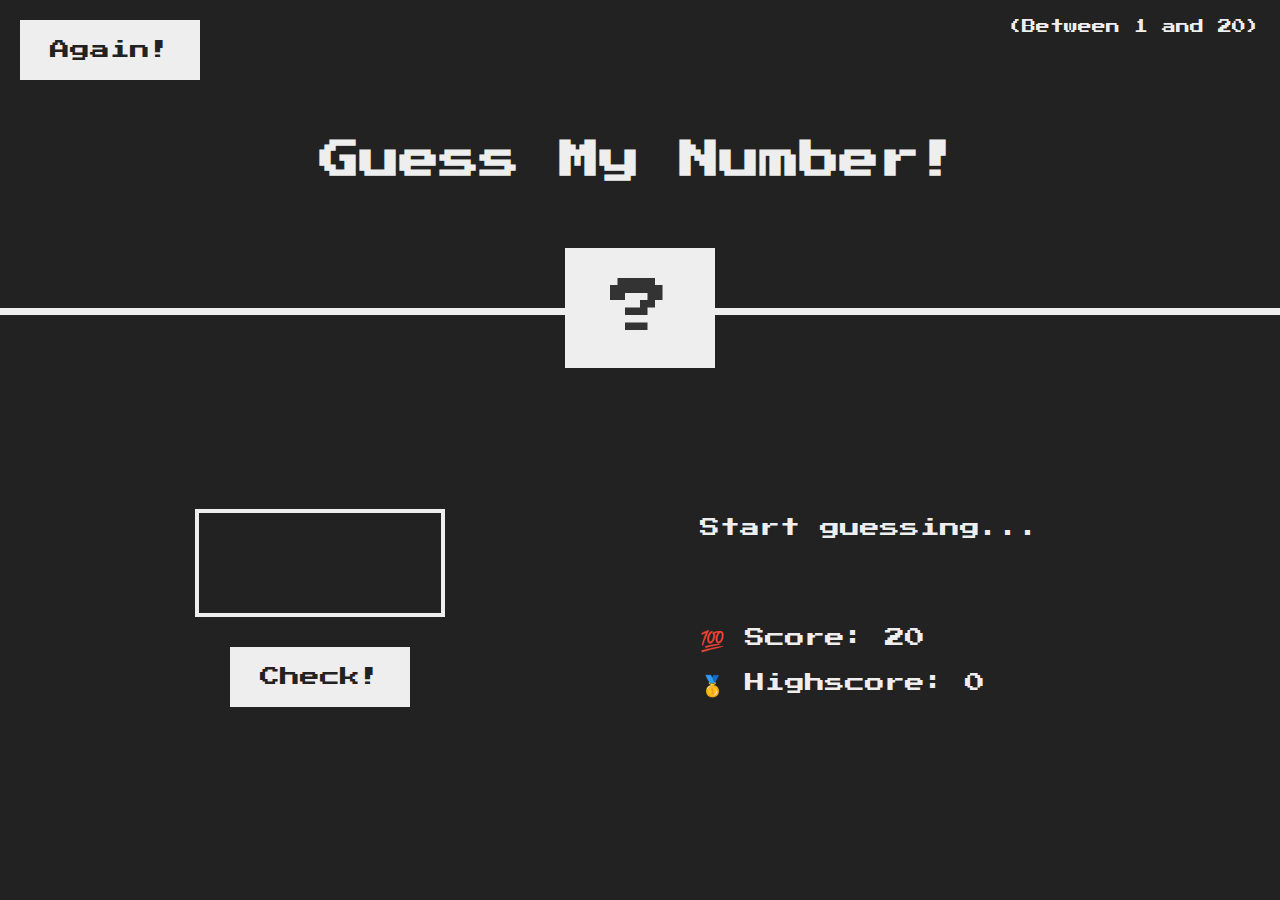
<file: Guess my number/index.html>
<!DOCTYPE html>
<html lang="en">
<head>
   <meta charset="UTF-8">
   <meta http-equiv="X-UA-Compatible" content="IE=edge">
   <meta name="viewport" content="width=device-width, initial-scale=1.0">
   <link rel="stylesheet" href="./css/style.css">
   <title>Guess my number</title>
</head>
<body>
   <header>
      <h1>Guess My Number!</h1>
      <p class="between">(Between 1 and 20)</p>
      <button class="btn again">Again!</button>
      <div class="number">?</div>
    </header>
    <main>
      <section class="left">
        <input type="number" class="guess" />
        <button class="btn check">Check!</button>
      </section>
      <section class="right">
        <p class="message">Start guessing...</p>
        <p class="label-score">💯 Score: <span class="score">20</span></p>
        <p class="label-highscore">
          🥇 Highscore: <span class="highscore">0</span>
        </p>
      </section>
    </main>
    <script src="./js/script.js"></script>
   
</body>
</html>
</file>
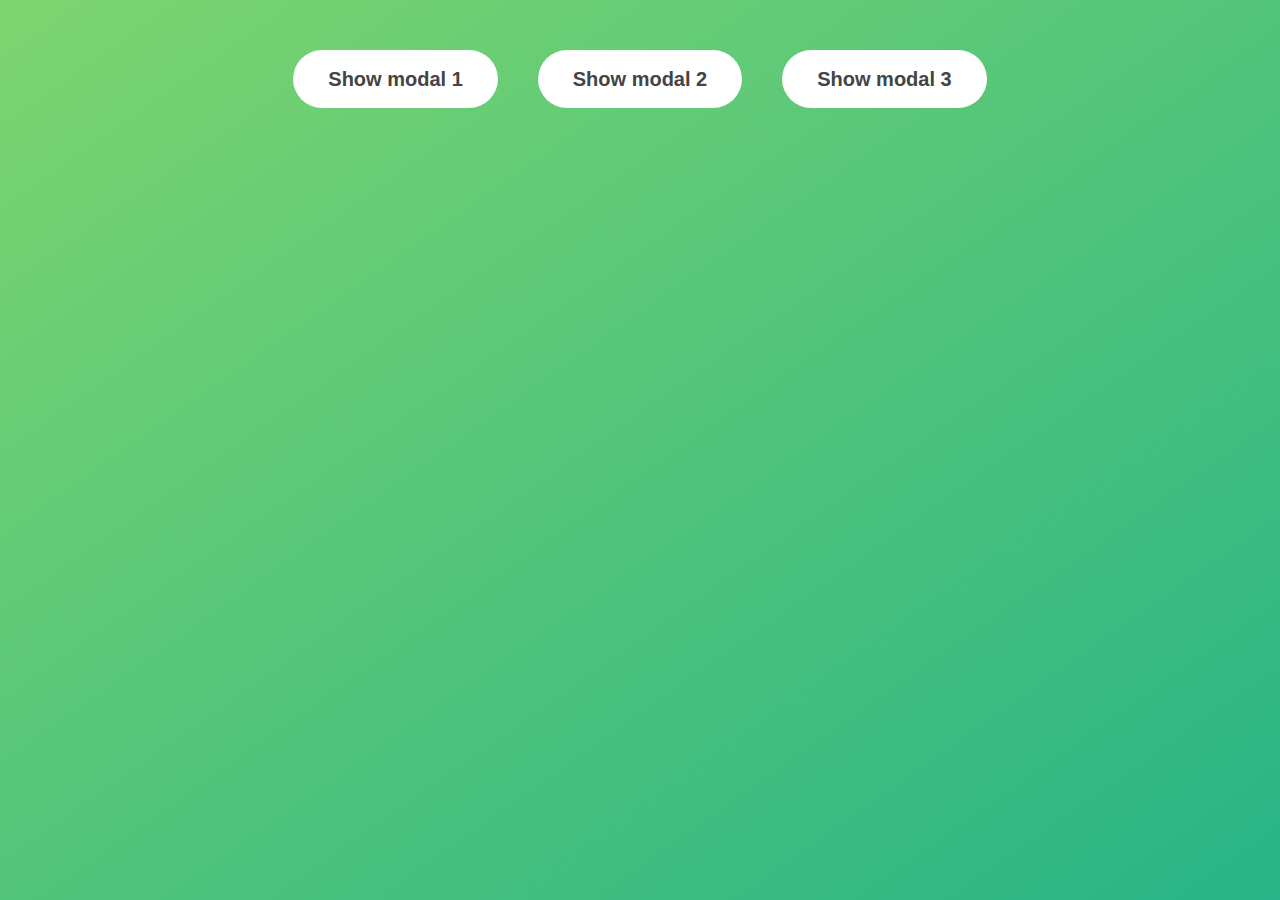
<file: Modal/index.html>
<!DOCTYPE html>
<html lang="en">
<head>
   <meta charset="UTF-8">
   <meta http-equiv="X-UA-Compatible" content="IE=edge">
   <meta name="viewport" content="width=device-width, initial-scale=1.0">
   <link rel="stylesheet" href="./css/styles.css">
   <title>Modal</title>
</head>
<body>
   <button class="show-modal">Show modal 1</button>
   <button class="show-modal">Show modal 2</button>
   <button class="show-modal">Show modal 3</button>

   <div class="modal hidden">
     <button class="close-modal">&times;</button>
     <h1>I'm a modal window 😍</h1>
     <p>
       Lorem ipsum dolor sit amet, consectetur adipisicing elit, sed do eiusmod
       tempor incididunt ut labore et dolore magna aliqua. Ut enim ad minim
       veniam, quis nostrud exercitation ullamco laboris nisi ut aliquip ex ea
       commodo consequat. Duis aute irure dolor in reprehenderit in voluptate
       velit esse cillum dolore eu fugiat nulla pariatur. Excepteur sint
       occaecat cupidatat non proident, sunt in culpa qui officia deserunt
       mollit anim id est laborum.
     </p>
   </div>
   <div class="overlay hidden"></div>

   <script src="./js/script.js"></script>
</body>
</html>
</file>
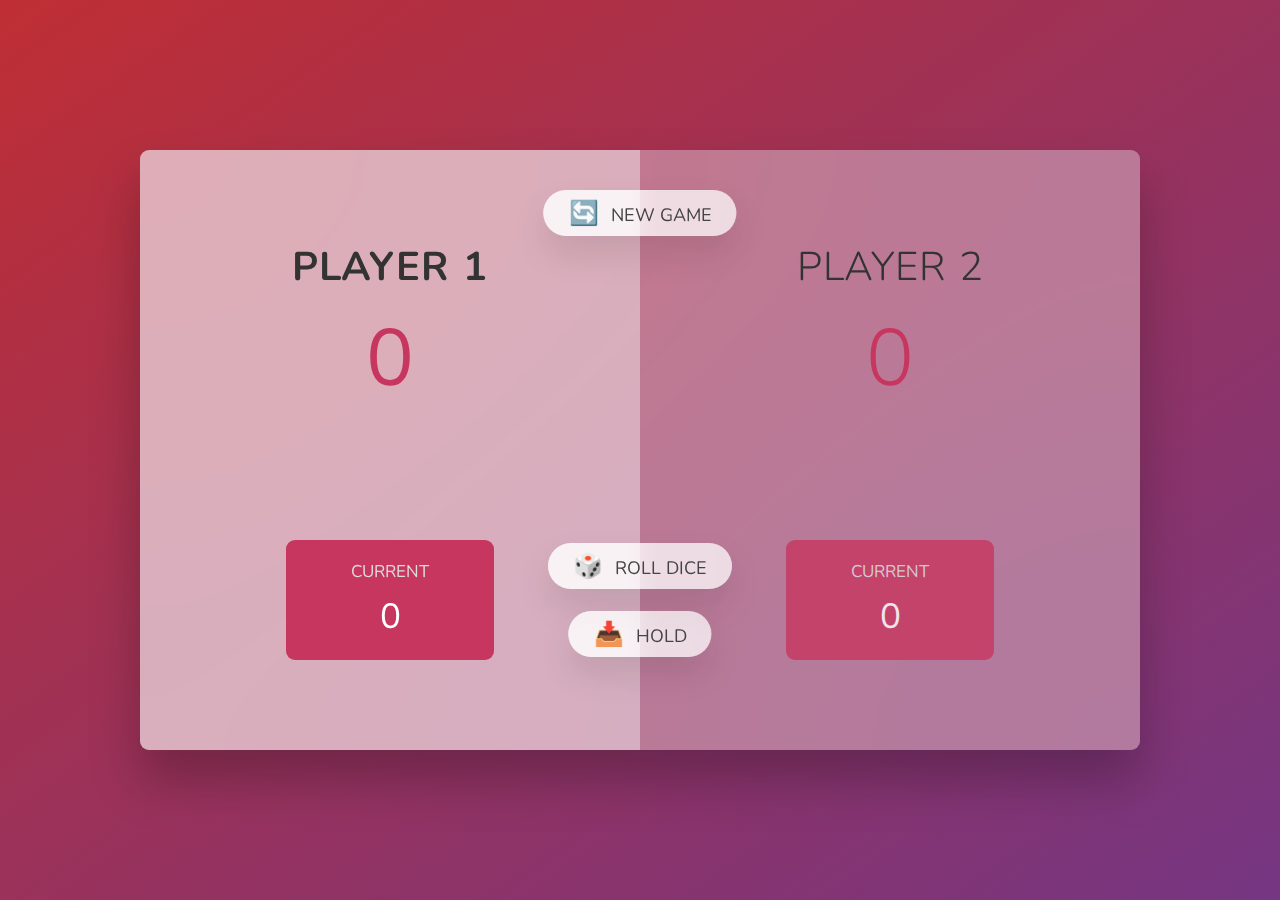
<file: Pig game/index.html>
<!DOCTYPE html>
<html lang="en">
<head>
   <meta charset="UTF-8">
   <meta http-equiv="X-UA-Compatible" content="IE=edge">
   <meta name="viewport" content="width=device-width, initial-scale=1.0">
   <link rel="stylesheet" href="./css/style.css">
   <title>Pig Game</title>
</head>
<body>
   <main>
      <section class="player player--0 player--active">
        <h2 class="name" id="name--0">Player 1</h2>
        <p class="score" id="score--0">43</p>
        <div class="current">
          <p class="current-label">Current</p>
          <p class="current-score" id="current--0">0</p>
        </div>
      </section>
      <section class="player player--1">
        <h2 class="name" id="name--1">Player 2</h2>
        <p class="score" id="score--1">24</p>
        <div class="current">
          <p class="current-label">Current</p>
          <p class="current-score" id="current--1">0</p>
        </div>
      </section>

      <img src="./img/dice-5.png" alt="Playing dice" class="dice" />
      <button class="btn btn--new">🔄 New game</button>
      <button class="btn btn--roll">🎲 Roll dice</button>
      <button class="btn btn--hold">📥 Hold</button>
    </main>
    <script src="./js/script.js"></script>
</body>
</html>
</file>
<file: Guess my number/css/style.css>
@import url('https://fonts.googleapis.com/css?family=Press+Start+2P&display=swap');

* {
  margin: 0;
  padding: 0;
  box-sizing: inherit;
}

html {
  font-size: 62.5%;
  box-sizing: border-box;
}

body {
  font-family: 'Press Start 2P', sans-serif;
  color: #eee;
  background-color: #222;
  /* background-color: #60b347; */
}

/* LAYOUT */
header {
  position: relative;
  height: 35vh;
  border-bottom: 7px solid #eee;
}

main {
  height: 65vh;
  color: #eee;
  display: flex;
  align-items: center;
  justify-content: space-around;
}

.left {
  width: 52rem;
  display: flex;
  flex-direction: column;
  align-items: center;
}

.right {
  width: 52rem;
  font-size: 2rem;
}

/* ELEMENTS STYLE */
h1 {
  font-size: 4rem;
  text-align: center;
  position: absolute;
  width: 100%;
  top: 52%;
  left: 50%;
  transform: translate(-50%, -50%);
}

.number {
  background: #eee;
  color: #333;
  font-size: 6rem;
  width: 15rem;
  padding: 3rem 0rem;
  text-align: center;
  position: absolute;
  bottom: 0;
  left: 50%;
  transform: translate(-50%, 50%);
}

.between {
  font-size: 1.4rem;
  position: absolute;
  top: 2rem;
  right: 2rem;
}

.again {
  position: absolute;
  top: 2rem;
  left: 2rem;
}

.guess {
  background: none;
  border: 4px solid #eee;
  font-family: inherit;
  color: inherit;
  font-size: 5rem;
  padding: 2.5rem;
  width: 25rem;
  text-align: center;
  display: block;
  margin-bottom: 3rem;
}

.btn {
  border: none;
  background-color: #eee;
  color: #222;
  font-size: 2rem;
  font-family: inherit;
  padding: 2rem 3rem;
  cursor: pointer;
}

.btn:hover {
  background-color: #ccc;
}

.message {
  margin-bottom: 8rem;
  height: 3rem;
}

.label-score {
  margin-bottom: 2rem;
}

@media (max-width:769px) {
  main {
   flex-direction: column;
   align-content: center;
   align-self: center;
   justify-content: center;
  }
  .right {
    width: 50%;
    padding-top: 10px;
    text-align: center;
  }
  .left {
    width:100%;
  }
  h1 {
    font-size: 3rem;
}
.btn {
  padding: 10px 10px;
}
.number {
  width: 10rem;
  padding: 10px;
}
.guess {
  width: 17rem;
}

}
</file>
<file: Modal/css/styles.css>
* {
   margin: 0;
   padding: 0;
   box-sizing: inherit;
 }
 
 html {
   font-size: 62.5%;
   box-sizing: border-box;
 }
 
 body {
   font-family: sans-serif;
   color: #333;
   line-height: 1.5;
   height: 100vh;
   position: relative;
   display: flex;
   align-items: flex-start;
   justify-content: center;
   background: linear-gradient(to top left, #28b487, #7dd56f);
 }
 
 .show-modal {
   font-size: 2rem;
   font-weight: 600;
   padding: 1.75rem 3.5rem;
   margin: 5rem 2rem;
   border: none;
   background-color: #fff;
   color: #444;
   border-radius: 10rem;
   cursor: pointer;
 }
 
 .close-modal {
   position: absolute;
   top: 1.2rem;
   right: 2rem;
   font-size: 5rem;
   color: #333;
   cursor: pointer;
   border: none;
   background: none;
 }
 
 h1 {
   font-size: 2.5rem;
   margin-bottom: 2rem;
 }

 .hidden{
   display: none;
 }

 .modal{
   width: 70%;
   position: absolute;
   top: 50%;
   left: 50%;
   transform: translate(-50%, -50%);
   background-color: white;
   padding: 6rem;
   border-radius: 5px;
   box-shadow: 0 3rem 5rem rgba(0, 0, 0, 0.3) ;
   z-index: 10;
 }

 .overlay{
   position: absolute;
   top: 0;
   left: 0;
   width: 100%;
   height: 100%;
   background-color: rgba(0, 0, 0, 0.6);
   backdrop-filter: blur(3px);
   z-index: 5;
 }
</file>
<file: Pig game/css/style.css>
@import url('https://fonts.googleapis.com/css2?family=Nunito&display=swap');

* {
  margin: 0;
  padding: 0;
  box-sizing: inherit;
}

html {
  font-size: 62.5%;
  box-sizing: border-box;
}

body {
  font-family: 'Nunito', sans-serif;
  font-weight: 400;
  height: 100vh;
  color: #333;
  background-image: linear-gradient(to top left, #753682 0%, #bf2e34 100%);
  display: flex;
  align-items: center;
  justify-content: center;
}

/* LAYOUT */
main {
  position: relative;
  width: 100rem;
  height: 60rem;
  background-color: rgba(255, 255, 255, 0.35);
  backdrop-filter: blur(200px);
  filter: blur();
  box-shadow: 0 3rem 5rem rgba(0, 0, 0, 0.25);
  border-radius: 9px;
  overflow: hidden;
  display: flex;
}

.player {
  flex: 50%;
  padding: 9rem;
  display: flex;
  flex-direction: column;
  align-items: center;
  transition: all 0.75s;
}

/* ELEMENTS */
.name {
  position: relative;
  font-size: 4rem;
  text-transform: uppercase;
  letter-spacing: 1px;
  word-spacing: 2px;
  font-weight: 300;
  margin-bottom: 1rem;
}

.score {
  font-size: 8rem;
  font-weight: 300;
  color: #c7365f;
  margin-bottom: auto;
}

.player--active {
  background-color: rgba(255, 255, 255, 0.4);
}
.player--active .name {
  font-weight: 700;
}
.player--active .score {
  font-weight: 400;
}

.player--active .current {
  opacity: 1;
}

.current {
  background-color: #c7365f;
  opacity: 0.8;
  border-radius: 9px;
  color: #fff;
  width: 65%;
  padding: 2rem;
  text-align: center;
  transition: all 0.75s;
}

.current-label {
  text-transform: uppercase;
  margin-bottom: 1rem;
  font-size: 1.7rem;
  color: #ddd;
}

.current-score {
  font-size: 3.5rem;
}

/* ABSOLUTE POSITIONED ELEMENTS */
.btn {
  position: absolute;
  left: 50%;
  transform: translateX(-50%);
  color: #444;
  background: none;
  border: none;
  font-family: inherit;
  font-size: 1.8rem;
  text-transform: uppercase;
  cursor: pointer;
  font-weight: 400;
  transition: all 0.2s;

  background-color: white;
  background-color: rgba(255, 255, 255, 0.6);
  backdrop-filter: blur(10px);

  padding: 0.7rem 2.5rem;
  border-radius: 50rem;
  box-shadow: 0 1.75rem 3.5rem rgba(0, 0, 0, 0.1);
}

.btn::first-letter {
  font-size: 2.4rem;
  display: inline-block;
  margin-right: 0.7rem;
}

.btn--new {
  top: 4rem;
}
.btn--roll {
  top: 39.3rem;
}
.btn--hold {
  top: 46.1rem;
}

.btn:active {
  transform: translate(-50%, 3px);
  box-shadow: 0 1rem 2rem rgba(0, 0, 0, 0.15);
}

.btn:focus {
  outline: none;
}

.dice {
  position: absolute;
  left: 50%;
  top: 16.5rem;
  transform: translateX(-50%);
  height: 10rem;
  box-shadow: 0 2rem 5rem rgba(0, 0, 0, 0.2);
}

.player--winner {
  background-color: #2f2f2f;
}

.player--winner .name {
  font-weight: 700;
  color: #c7365f;
}

.hidden {
  display: none;
}

@media (max-width:780px) {
  main {
    flex-direction: column;
    width: 100%;
    height: fit-content;
}
.name {
  font-size: 20px;
  margin-top: 35px;
}
.player {
  padding: 50px;
 
}
.btn--new {
  top: 1rem;
}
.current {
  border-radius: 10px;
  width: 60%;
  padding: 5px;
  margin-bottom: 10px;
}
.btn::first-letter {
  font-size: 0px;
}
.dice {
  top: 32.5rem;
  left: 19rem;
  height: 6rem;
}
}
</file>
